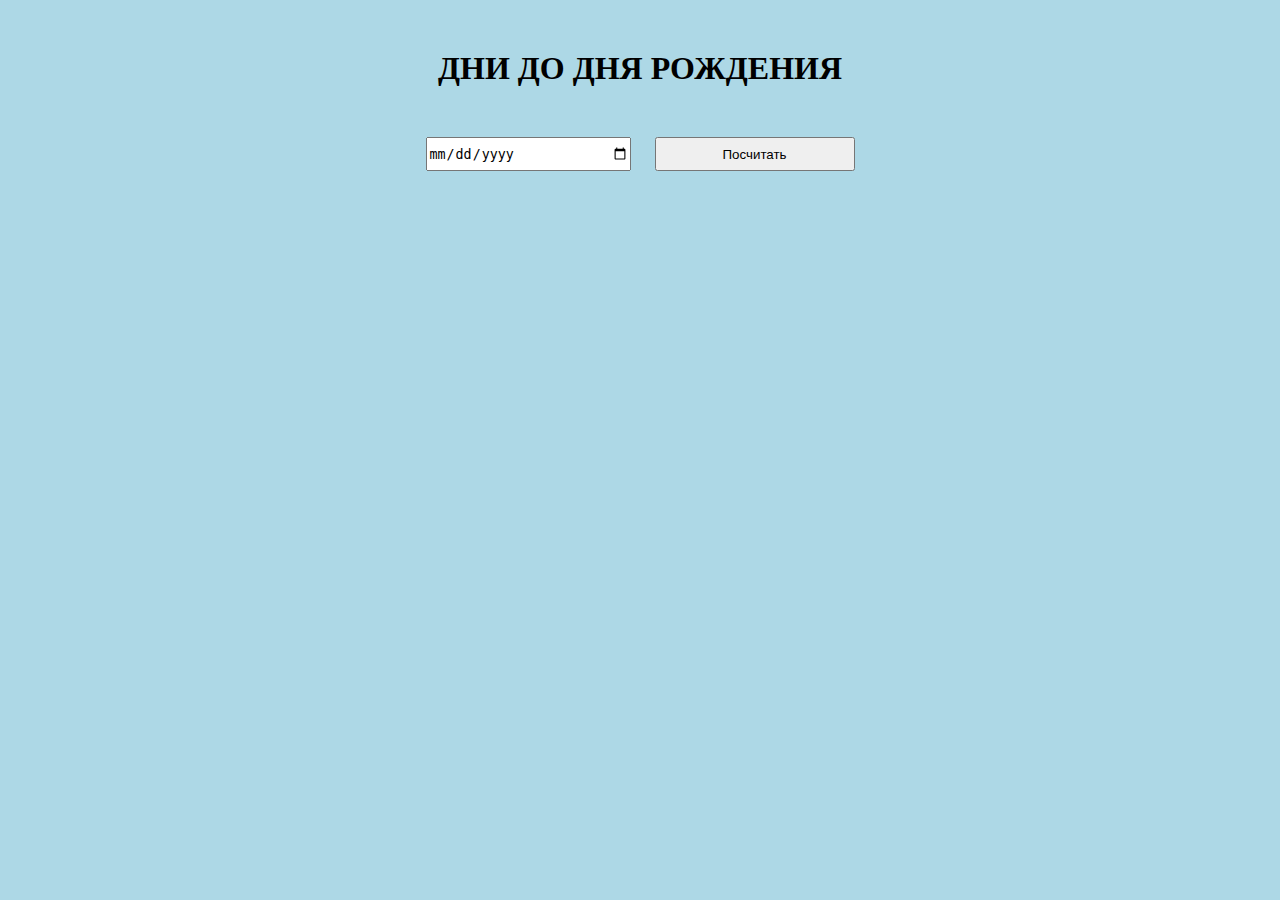
<file: birthday/index.html>
<!DOCTYPE html>
<html lang="en">
<head>
    <meta charset="UTF-8">
    <meta name="viewport" content="width=device-width, initial-scale=1.0">
    <title>Birthday</title>
    <link rel="stylesheet" href="./assets/style.css">
</head>
<body>
    <h1 class="title">Дни до дня рождения</h1>
    <div class="inputs">
        <input type="date" class="input">
        <button class="button">Посчитать</button>
    </div>
    <div class="error"></div>
    <div class="result"></div>
    <script src="./assets/script.js"></script>
</body>
</html>
</file>
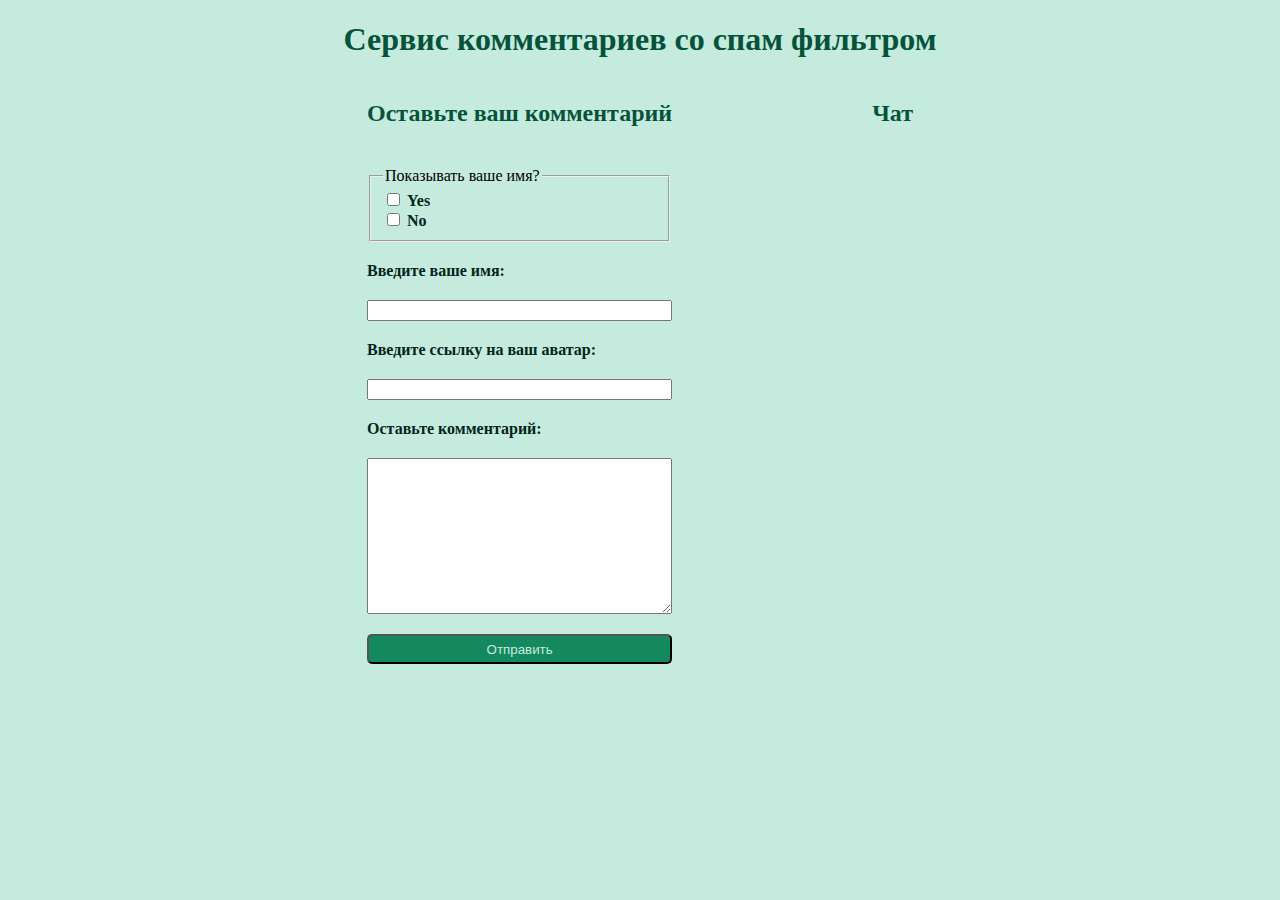
<file: star/index.html>
<!DOCTYPE html>
<html lang="en">
<head>
    <meta charset="UTF-8">
    <meta name="viewport" content="width=device-width, initial-scale=1.0">
    <title>Comment service</title>
    <link rel="stylesheet" href="./assets/styles/index.css">
</head>
<body>
    <h1>Сервис комментариев со спам фильтром</h1>
    <div class="wrapper">
        <div id="userInputs">
            <h2>Оставьте ваш комментарий</h2>
            <fieldset>
                <legend>Показывать ваше имя?</legend>
                <div>
                    <input type="checkbox" id="yes" name="yes">
                    <label for="yes">Yes</label>
                </div>
                <div>
                    <input type="checkbox" id="no" name="no">
                    <label for="no">No</label>
                </div>
            </fieldset>
            <label for="name">Введите ваше имя:</label>
            <input type="text" name="name" id="name">
            <label for="avatar">Введите ссылку на ваш аватар:</label>
            <input type="text" name="avatar" id="avatar">
            <label for="comment">Оставьте комментарий:</label>
            <textarea name="comment" id="comment" cols="30" rows="10"></textarea>
            <button id="button">Отправить</button>
        </div>
        <div id="chat">
            <h2>Чат</h2>
        </div>
    </div>
    <script src="./assets/script/index.js"></script>
</body>
</html>
</file>
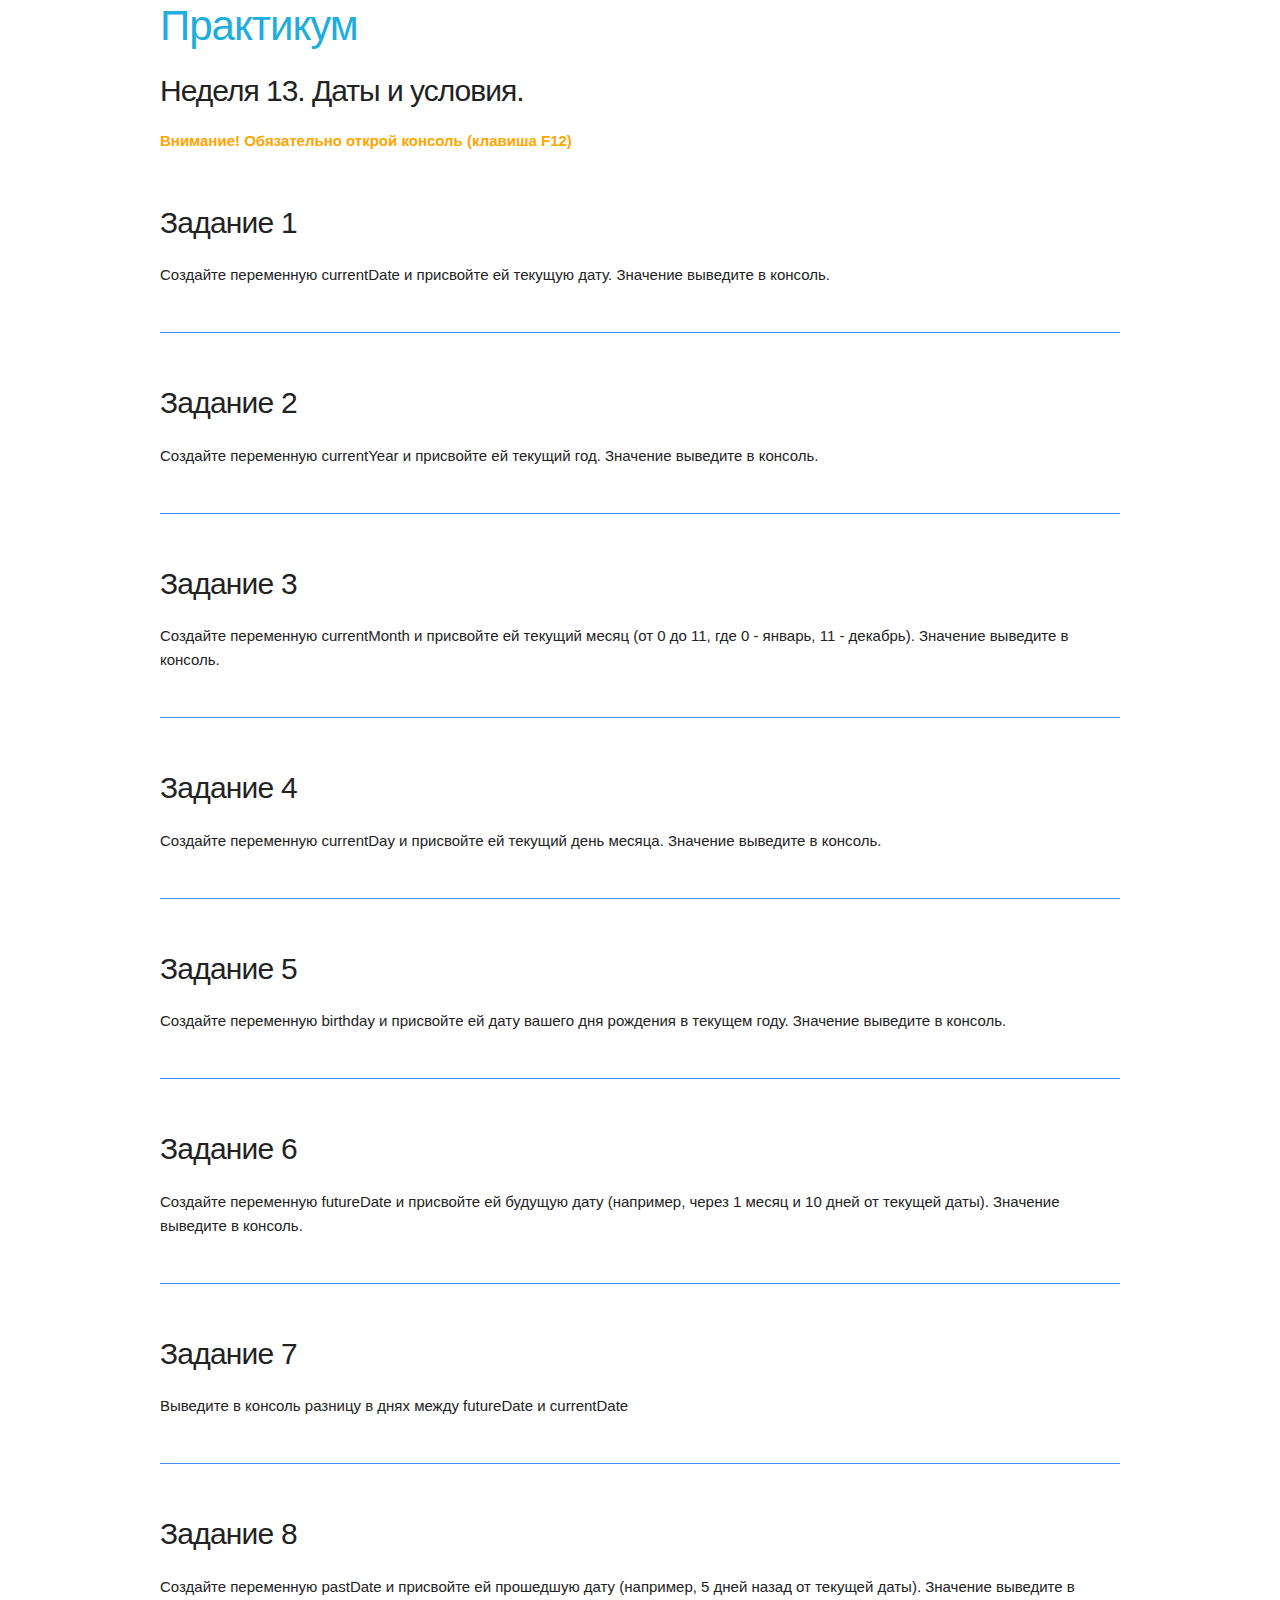
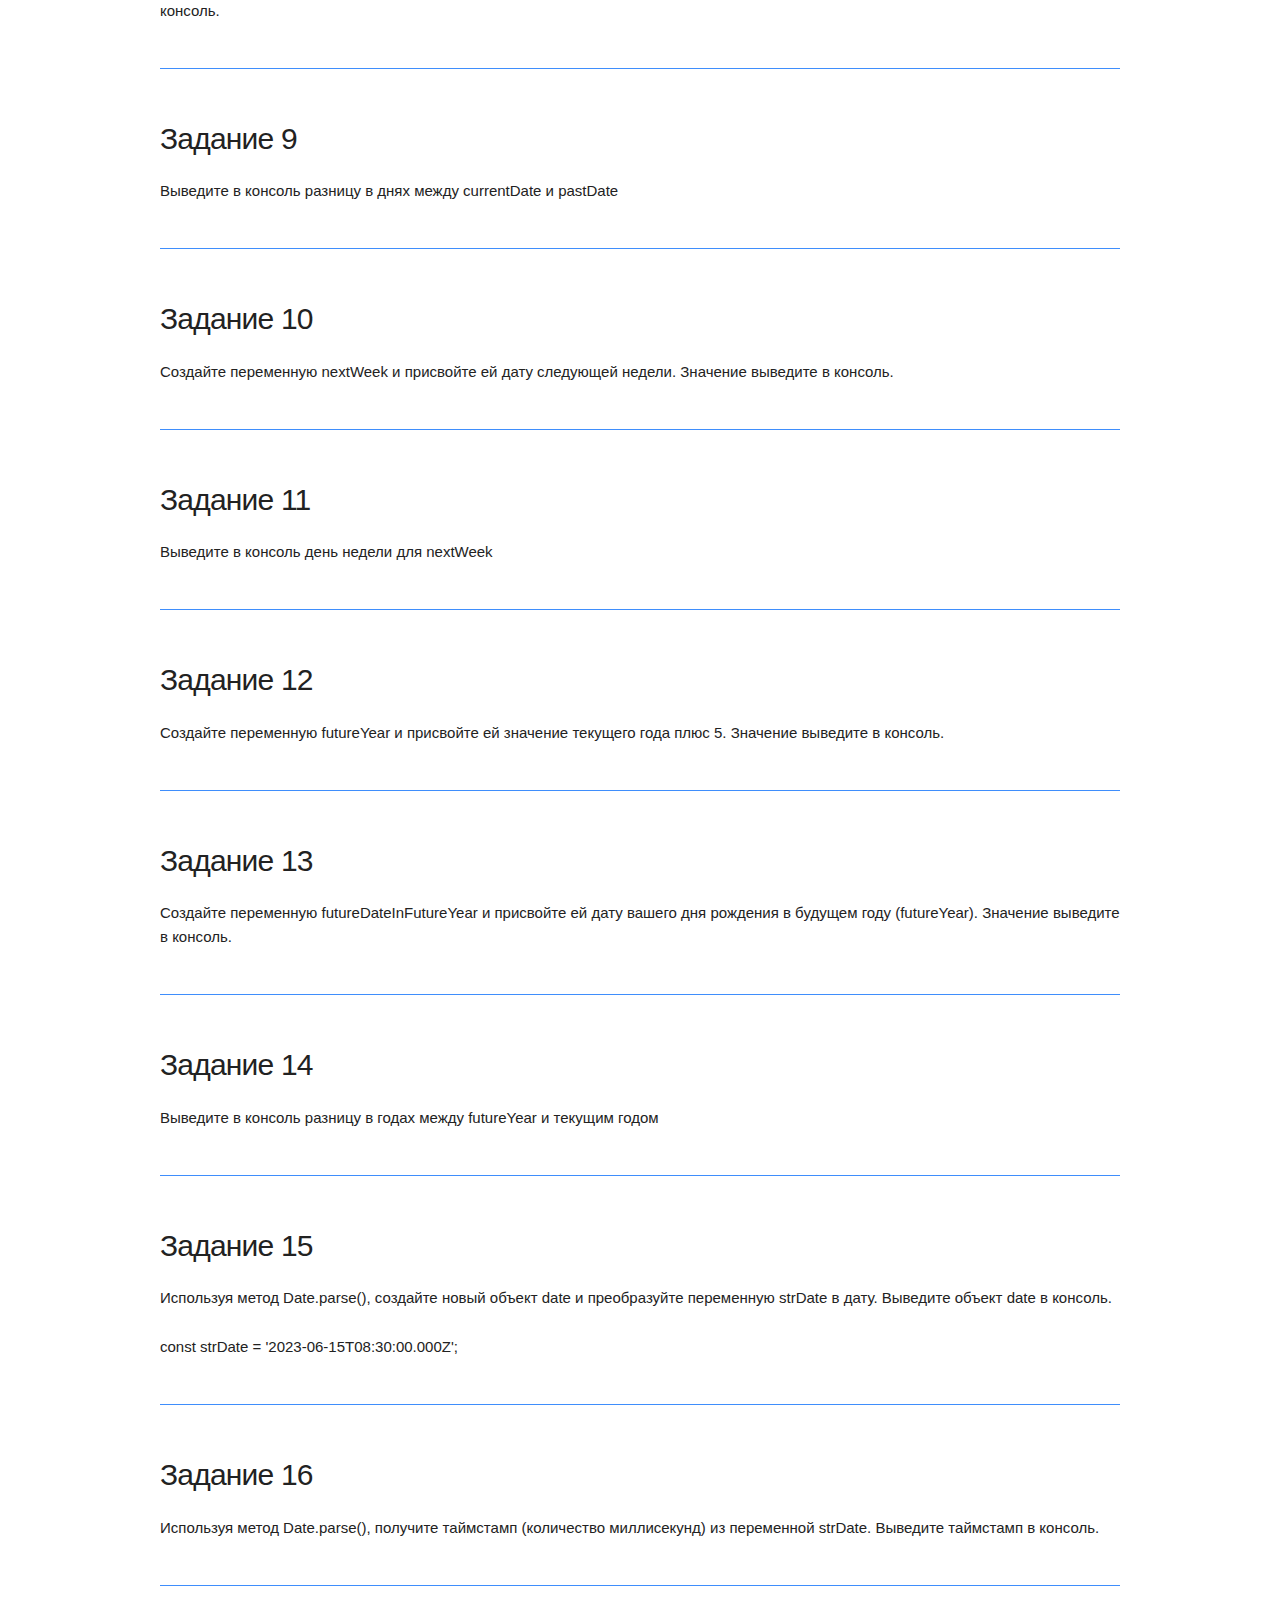
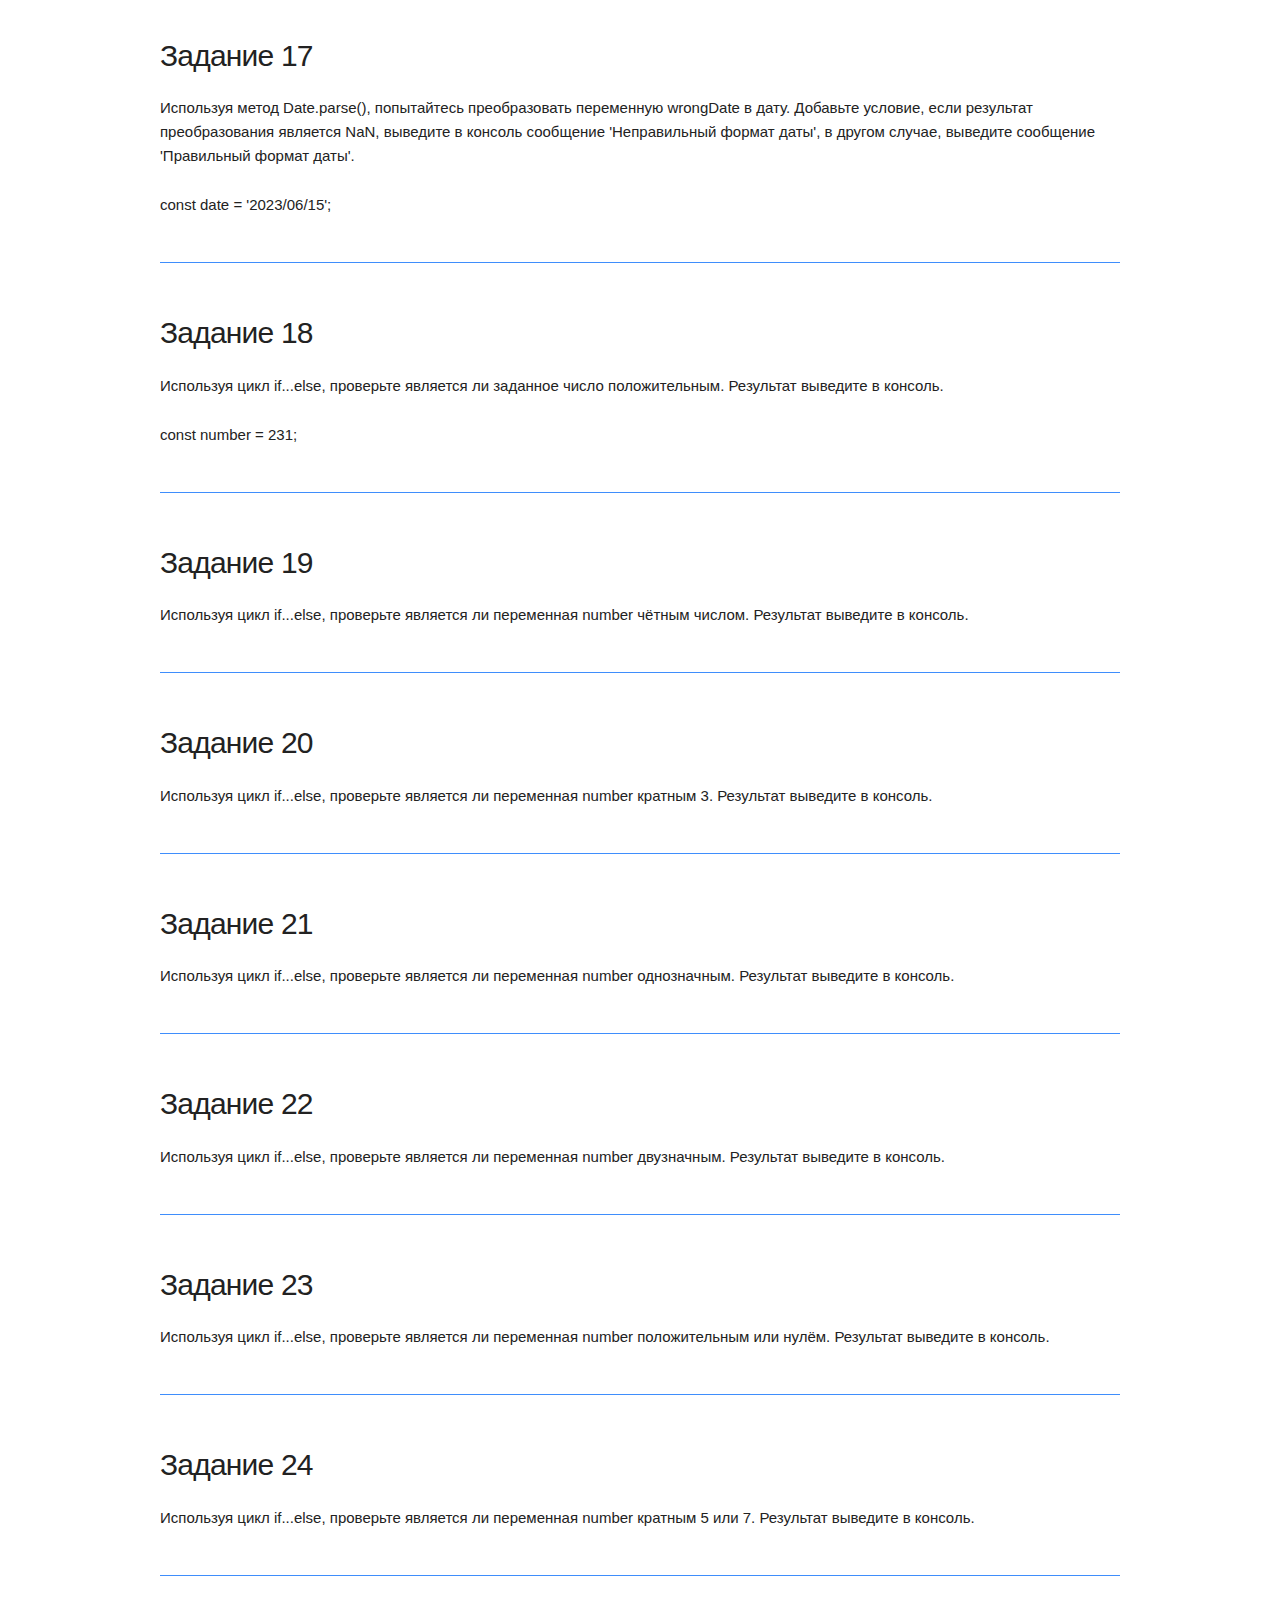
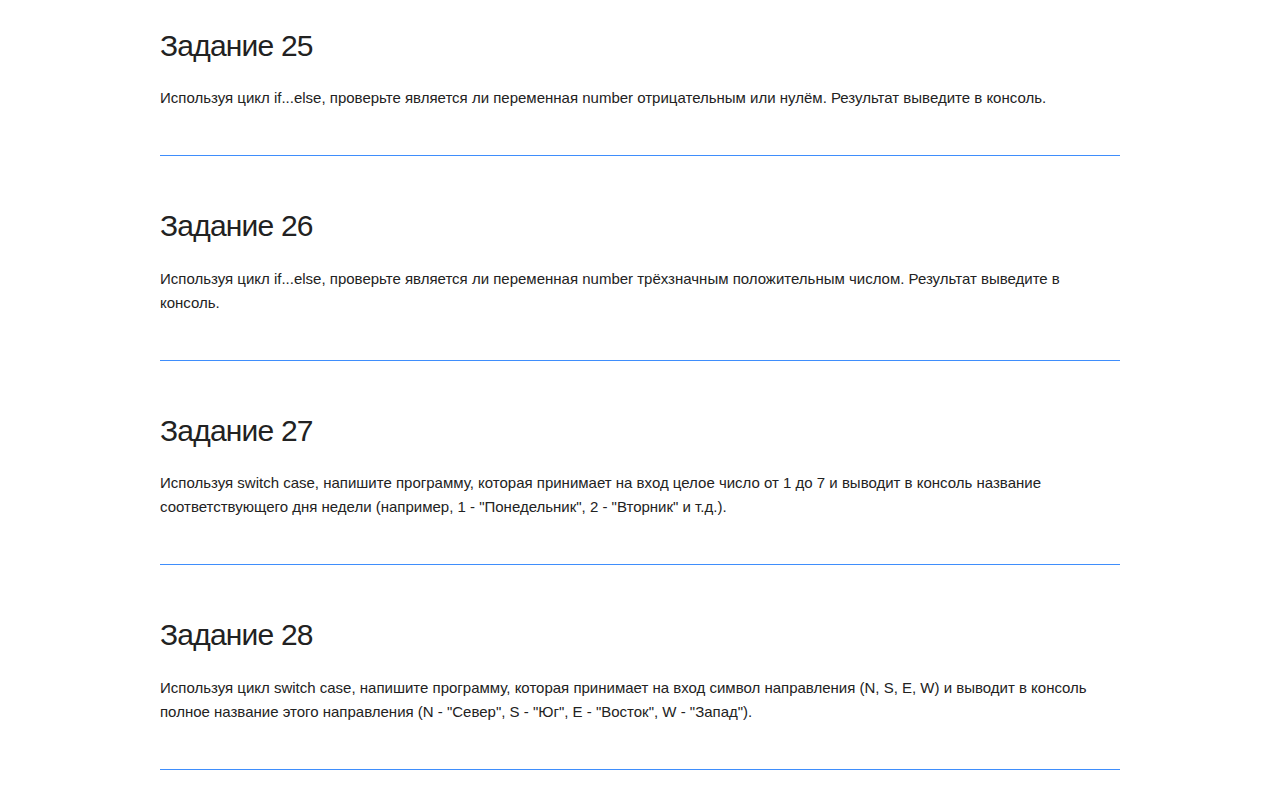
<file: practicum/Week 13/week13.html>
<!DOCTYPE html>
<html lang="ru">
	<head>
		<meta charset="UTF-8" />
		<meta name="viewport" content="width=device-width, initial-scale=1.0" />
		<meta http-equiv="X-UA-Compatible" content="ie=edge" />
		<title>JS 2.0. Практикум.</title>
		<link rel="stylesheet" href="assets/style.css" />
		<link rel="stylesheet" href="assets/skeleton.css" />
		<link rel="stylesheet" href="assets/normalize.css" />
	</head>

	<body>
		<div class="container">
			<h2><a>Практикум</a></h2>
			<h1>Неделя 13. Даты и условия.</h1>
			<p class="text-orange">
				<b>Внимание! Обязательно открой консоль (клавиша F12)</b>
			</p>

			<section>
				<h4>Задание 1</h4>
				<p>
					Создайте переменную currentDate и присвойте ей текущую дату. Значение выведите в консоль.
				</p>
			</section>

			<section>
				<h4>Задание 2</h4>
				<p>
					Создайте переменную currentYear и присвойте ей текущий год. Значение выведите в консоль.
				</p>
			</section>

			<section>
				<h4>Задание 3</h4>
				<p>
					Создайте переменную currentMonth и присвойте ей текущий месяц (от 0 до 11, где 0 - январь,
					11 - декабрь). Значение выведите в консоль.
				</p>
			</section>

			<section>
				<h4>Задание 4</h4>
				<p>
					Создайте переменную currentDay и присвойте ей текущий день месяца. Значение выведите в
					консоль.
				</p>
			</section>

			<section>
				<h4>Задание 5</h4>
				<p>
					Создайте переменную birthday и присвойте ей дату вашего дня рождения в текущем году.
					Значение выведите в консоль.
				</p>
			</section>

			<section>
				<h4>Задание 6</h4>
				<p>
					Создайте переменную futureDate и присвойте ей будущую дату (например, через 1 месяц и 10
					дней от текущей даты). Значение выведите в консоль.
				</p>
			</section>

			<section>
				<h4>Задание 7</h4>
				<p>Выведите в консоль разницу в днях между futureDate и currentDate</p>
			</section>

			<section>
				<h4>Задание 8</h4>
				<p>
					Создайте переменную pastDate и присвойте ей прошедшую дату (например, 5 дней назад от
					текущей даты). Значение выведите в консоль.
				</p>
			</section>

			<section>
				<h4>Задание 9</h4>
				<p>Выведите в консоль разницу в днях между currentDate и pastDate</p>
			</section>

			<section>
				<h4>Задание 10</h4>
				<p>
					Создайте переменную nextWeek и присвойте ей дату следующей недели. Значение выведите в
					консоль.
				</p>
			</section>

			<section>
				<h4>Задание 11</h4>
				<p>Выведите в консоль день недели для nextWeek</p>
			</section>

			<section>
				<h4>Задание 12</h4>
				<p>
					Создайте переменную futureYear и присвойте ей значение текущего года плюс 5. Значение
					выведите в консоль.
				</p>
			</section>

			<section>
				<h4>Задание 13</h4>
				<p>
					Создайте переменную futureDateInFutureYear и присвойте ей дату вашего дня рождения в
					будущем году (futureYear). Значение выведите в консоль.
				</p>
			</section>

			<section>
				<h4>Задание 14</h4>
				<p>Выведите в консоль разницу в годах между futureYear и текущим годом</p>
			</section>

			<section>
				<h4>Задание 15</h4>
				<p>
					Используя метод Date.parse(), создайте новый объект date и преобразуйте переменную strDate
					в дату. Выведите объект date в консоль.
				</p>
				<p>const strDate = '2023-06-15T08:30:00.000Z';</p>
			</section>

			<section>
				<h4>Задание 16</h4>
				<p>
					Используя метод Date.parse(), получите таймстамп (количество миллисекунд) из переменной
					strDate. Выведите таймстамп в консоль.
				</p>
			</section>

			<section>
				<h4>Задание 17</h4>
				<p>
					Используя метод Date.parse(), попытайтесь преобразовать переменную wrongDate в дату.
					Добавьте условие, если результат преобразования является NaN, выведите в консоль сообщение
					'Неправильный формат даты', в другом случае, выведите сообщение 'Правильный формат даты'.
				</p>
				<p>const date = '2023/06/15';</p>
			</section>

			<section>
				<h4>Задание 18</h4>
				<p>
					Используя цикл if...else, проверьте является ли заданное число положительным. Результат
					выведите в консоль.
				</p>
				<p>const number = 231;</p>
			</section>

			<section>
				<h4>Задание 19</h4>
				<p>
					Используя цикл if...else, проверьте является ли переменная number чётным числом. Результат
					выведите в консоль.
				</p>
			</section>

			<section>
				<h4>Задание 20</h4>
				<p>
					Используя цикл if...else, проверьте является ли переменная number кратным 3. Результат
					выведите в консоль.
				</p>
			</section>

			<section>
				<h4>Задание 21</h4>
				<p>
					Используя цикл if...else, проверьте является ли переменная number однозначным. Результат
					выведите в консоль.
				</p>
			</section>

			<section>
				<h4>Задание 22</h4>
				<p>
					Используя цикл if...else, проверьте является ли переменная number двузначным. Результат
					выведите в консоль.
				</p>
			</section>

			<section>
				<h4>Задание 23</h4>
				<p>
					Используя цикл if...else, проверьте является ли переменная number положительным или нулём.
					Результат выведите в консоль.
				</p>
			</section>

			<section>
				<h4>Задание 24</h4>
				<p>
					Используя цикл if...else, проверьте является ли переменная number кратным 5 или 7.
					Результат выведите в консоль.
				</p>
			</section>

			<section>
				<h4>Задание 25</h4>
				<p>
					Используя цикл if...else, проверьте является ли переменная number отрицательным или нулём.
					Результат выведите в консоль.
				</p>
			</section>

			<section>
				<h4>Задание 26</h4>
				<p>
					Используя цикл if...else, проверьте является ли переменная number трёхзначным
					положительным числом. Результат выведите в консоль.
				</p>
			</section>

			<section>
				<h4>Задание 27</h4>
				<p>
					Используя switch case, напишите программу, которая принимает на вход целое число от 1 до 7
					и выводит в консоль название соответствующего дня недели (например, 1 - "Понедельник", 2 -
					"Вторник" и т.д.).
				</p>
			</section>

			<section>
				<h4>Задание 28</h4>
				<p>
					Используя цикл switch case, напишите программу, которая принимает на вход символ
					направления (N, S, E, W) и выводит в консоль полное название этого направления (N -
					"Север", S - "Юг", E - "Восток", W - "Запад").
				</p>
			</section>
		</div>

		<script src="week13.js"></script>
	</body>
</html>
</file>
<file: birthday/assets/style.css>
body {
    background-color: lightblue;
}

.title {
    margin-top: 50px;
    text-transform: uppercase;
    text-align: center;
}

.inputs {
    margin-top: 50px;
    text-align: center;
}

.input {
    width: 200px;
    height: 30px;
    margin-right: 20px;
}

.button {
    width: 200px;
    height: 34px;
}

.button:hover {
    cursor: pointer;
}

.result {
    margin-top: 30px;
    text-align: center;
    color: red;
}
</file>
<file: star/assets/styles/index.css>
body{
    background-color: #c5ebde;
}

h1{
    text-align: center;
    color: #06533a;
}

h2{
    color: #06533a;
}

label{
    font-weight: bold;
    color: #03251a;
}

.wrapper{
    display: flex;
    justify-content: center;
    gap: 200px;
}

#userInputs{
    display: flex;
    flex-direction: column;
    gap: 20px;
}

#button{
    border-radius: 5px;
    cursor: pointer;
    background-color: #14885f;
    color: #c5ebde;
    height: 30px;
}

#chat{
    display: flex;
    flex-direction: column;
}

img{
    width: 300px;
}
</file>
<file: practicum/Week 13/assets/style.css>
body {
    font-size: 18px;
}

h1 {
    font-size: 2.5rem;
}

h2 {
    font-size: 2.1rem;
}

h3 {
    font-size: 1.9rem;
}

h4 {
    font-size: 1.2rem;
    font-weight: bold;
}

h1.site-title {
    font-size:  1.5rem;
}
h2.site-title {
    font-size:  1.3rem;
}

section h3 {
    font-size: 1.1rem;
    text-transform: uppercase;
}

section {
    margin: 30px 0;
    padding: 20px 0;
    border-bottom: 1px solid #3f8efc;
}

.out-1, .out-2, .out-3, .out-4, .out-5, .out-6, .out-7, .out-8, .out-9, .out-10, .out-11, .out-12, .out-13, .out-14, .out-15, .out-16, .out-17, .out-18, .out-19, .out-20,.out-21,.out-22,.out-23,.out-24,.out-25,.out-26,.out-27,.out-28,.out-29,.out-30 {
    background: #dcdcdc;
    padding: 10px;
}

.text-orange {
    color: orange;
}

.bg-orange {
    background: orange;
}

pre {
    background: #bfd8ff;
    padding: 10px;
}



pre, blockquote, dl, figure, table, p, ul, ol, form {
    margin-bottom: 1.5rem;
}

.cd {
    font-family: monospace;
    background: aliceblue;
    padding-left: 15px;
    border-left: 2px solid #33C3F0;
}

div.section {
	border-top : 1px solid #c0c0c0;
	border-bottom : 1px solid #c0c0c0;
	margin: 20px 0;
	padding: 20px 0;
}
</file>
<file: practicum/Week 13/assets/skeleton.css>
/*
* Skeleton V2.0.4
* Copyright 2014, Dave Gamache
* www.getskeleton.com
* Free to use under the MIT license.
* http://www.opensource.org/licenses/mit-license.php
* 12/29/2014
*/


/* Table of contents
––––––––––––––––––––––––––––––––––––––––––––––––––
- Grid
- Base Styles
- Typography
- Links
- Buttons
- Forms
- Lists
- Code
- Tables
- Spacing
- Utilities
- Clearing
- Media Queries
*/


/* Grid
–––––––––––––––––––––––––––––––––––––––––––––––––– */
.container {
  position: relative;
  width: 100%;
  max-width: 960px;
  margin: 0 auto;
  padding: 0 20px;
  box-sizing: border-box; }
.column,
.columns {
  width: 100%;
  float: left;
  box-sizing: border-box; }

/* For devices larger than 400px */
@media (min-width: 400px) {
  .container {
    width: 85%;
    padding: 0; }
}

/* For devices larger than 550px */
@media (min-width: 550px) {
  .container {
    width: 80%; }
  .column,
  .columns {
    margin-left: 4%; }
  .column:first-child,
  .columns:first-child {
    margin-left: 0; }

  .one.column,
  .one.columns                    { width: 4.66666666667%; }
  .two.columns                    { width: 13.3333333333%; }
  .three.columns                  { width: 22%;            }
  .four.columns                   { width: 30.6666666667%; }
  .five.columns                   { width: 39.3333333333%; }
  .six.columns                    { width: 48%;            }
  .seven.columns                  { width: 56.6666666667%; }
  .eight.columns                  { width: 65.3333333333%; }
  .nine.columns                   { width: 74.0%;          }
  .ten.columns                    { width: 82.6666666667%; }
  .eleven.columns                 { width: 91.3333333333%; }
  .twelve.columns                 { width: 100%; margin-left: 0; }

  .one-third.column               { width: 30.6666666667%; }
  .two-thirds.column              { width: 65.3333333333%; }

  .one-half.column                { width: 48%; }

  /* Offsets */
  .offset-by-one.column,
  .offset-by-one.columns          { margin-left: 8.66666666667%; }
  .offset-by-two.column,
  .offset-by-two.columns          { margin-left: 17.3333333333%; }
  .offset-by-three.column,
  .offset-by-three.columns        { margin-left: 26%;            }
  .offset-by-four.column,
  .offset-by-four.columns         { margin-left: 34.6666666667%; }
  .offset-by-five.column,
  .offset-by-five.columns         { margin-left: 43.3333333333%; }
  .offset-by-six.column,
  .offset-by-six.columns          { margin-left: 52%;            }
  .offset-by-seven.column,
  .offset-by-seven.columns        { margin-left: 60.6666666667%; }
  .offset-by-eight.column,
  .offset-by-eight.columns        { margin-left: 69.3333333333%; }
  .offset-by-nine.column,
  .offset-by-nine.columns         { margin-left: 78.0%;          }
  .offset-by-ten.column,
  .offset-by-ten.columns          { margin-left: 86.6666666667%; }
  .offset-by-eleven.column,
  .offset-by-eleven.columns       { margin-left: 95.3333333333%; }

  .offset-by-one-third.column,
  .offset-by-one-third.columns    { margin-left: 34.6666666667%; }
  .offset-by-two-thirds.column,
  .offset-by-two-thirds.columns   { margin-left: 69.3333333333%; }

  .offset-by-one-half.column,
  .offset-by-one-half.columns     { margin-left: 52%; }

}


/* Base Styles
–––––––––––––––––––––––––––––––––––––––––––––––––– */
/* NOTE
html is set to 62.5% so that all the REM measurements throughout Skeleton
are based on 10px sizing. So basically 1.5rem = 15px :) */
html {
  font-size: 62.5%; }
body {
  font-size: 1.5em; /* currently ems cause chrome bug misinterpreting rems on body element */
  line-height: 1.6;
  font-weight: 400;
  font-family: "Raleway", "HelveticaNeue", "Helvetica Neue", Helvetica, Arial, sans-serif;
  color: #222; }


/* Typography
–––––––––––––––––––––––––––––––––––––––––––––––––– */
h1, h2, h3, h4, h5, h6 {
  margin-top: 0;
  margin-bottom: 2rem;
  font-weight: 300; }
h1 { font-size: 4.0rem; line-height: 1.2;  letter-spacing: -.1rem;}
h2 { font-size: 3.6rem; line-height: 1.25; letter-spacing: -.1rem; }
h3 { font-size: 3.0rem; line-height: 1.3;  letter-spacing: -.1rem; }
h4 { font-size: 2.4rem; line-height: 1.35; letter-spacing: -.08rem; }
h5 { font-size: 1.8rem; line-height: 1.5;  letter-spacing: -.05rem; }
h6 { font-size: 1.5rem; line-height: 1.6;  letter-spacing: 0; }

/* Larger than phablet */
@media (min-width: 550px) {
  h1 { font-size: 5.0rem; }
  h2 { font-size: 4.2rem; }
  h3 { font-size: 3.6rem; }
  h4 { font-size: 3.0rem; }
  h5 { font-size: 2.4rem; }
  h6 { font-size: 1.5rem; }
}

p {
  margin-top: 0; }


/* Links
–––––––––––––––––––––––––––––––––––––––––––––––––– */
a {
  color: #1EAEDB; }
a:hover {
  color: #0FA0CE; }


/* Buttons
–––––––––––––––––––––––––––––––––––––––––––––––––– */
.button,
button,
input[type="submit"],
input[type="reset"],
input[type="button"] {
  display: inline-block;
  height: 38px;
  padding: 0 30px;
  color: #555;
  text-align: center;
  font-size: 11px;
  font-weight: 600;
  line-height: 38px;
  letter-spacing: .1rem;
  text-transform: uppercase;
  text-decoration: none;
  white-space: nowrap;
  background-color: transparent;
  border-radius: 4px;
  border: 1px solid #bbb;
  cursor: pointer;
  box-sizing: border-box; }
.button:hover,
button:hover,
input[type="submit"]:hover,
input[type="reset"]:hover,
input[type="button"]:hover,
.button:focus,
button:focus,
input[type="submit"]:focus,
input[type="reset"]:focus,
input[type="button"]:focus {
  color: #333;
  border-color: #888;
  outline: 0; }
.button.button-primary,
button.button-primary,
input[type="submit"].button-primary,
input[type="reset"].button-primary,
input[type="button"].button-primary {
  color: #FFF;
  background-color: #33C3F0;
  border-color: #33C3F0; }
.button.button-primary:hover,
button.button-primary:hover,
input[type="submit"].button-primary:hover,
input[type="reset"].button-primary:hover,
input[type="button"].button-primary:hover,
.button.button-primary:focus,
button.button-primary:focus,
input[type="submit"].button-primary:focus,
input[type="reset"].button-primary:focus,
input[type="button"].button-primary:focus {
  color: #FFF;
  background-color: #1EAEDB;
  border-color: #1EAEDB; }


/* Forms
–––––––––––––––––––––––––––––––––––––––––––––––––– */
input[type="email"],
input[type="number"],
input[type="search"],
input[type="text"],
input[type="tel"],
input[type="url"],
input[type="password"],
textarea,
select {
  height: 38px;
  padding: 6px 10px; /* The 6px vertically centers text on FF, ignored by Webkit */
  background-color: #fff;
  border: 1px solid #D1D1D1;
  border-radius: 4px;
  box-shadow: none;
  box-sizing: border-box; }
/* Removes awkward default styles on some inputs for iOS */
input[type="email"],
input[type="number"],
input[type="search"],
input[type="text"],
input[type="tel"],
input[type="url"],
input[type="password"],
textarea {
  -webkit-appearance: none;
     -moz-appearance: none;
          appearance: none; }
textarea {
  min-height: 65px;
  padding-top: 6px;
  padding-bottom: 6px; }
input[type="email"]:focus,
input[type="number"]:focus,
input[type="search"]:focus,
input[type="text"]:focus,
input[type="tel"]:focus,
input[type="url"]:focus,
input[type="password"]:focus,
textarea:focus,
select:focus {
  border: 1px solid #33C3F0;
  outline: 0; }
label,
legend {
  display: block;
  margin-bottom: .5rem;
  font-weight: 600; }
fieldset {
  padding: 0;
  border-width: 0; }
input[type="checkbox"],
input[type="radio"] {
  display: inline; }
label > .label-body {
  display: inline-block;
  margin-left: .5rem;
  font-weight: normal; }


/* Lists
–––––––––––––––––––––––––––––––––––––––––––––––––– */
ul {
  list-style: circle inside; }
ol {
  list-style: decimal inside; }
ol, ul {
  padding-left: 0;
  margin-top: 0; }
ul ul,
ul ol,
ol ol,
ol ul {
  margin: 1.5rem 0 1.5rem 3rem;
  font-size: 90%; }
li {
  margin-bottom: 1rem; }


/* Code
–––––––––––––––––––––––––––––––––––––––––––––––––– */
code {
  padding: .2rem .5rem;
  margin: 0 .2rem;
  font-size: 90%;
  white-space: nowrap;
  background: #F1F1F1;
  border: 1px solid #E1E1E1;
  border-radius: 4px; }
pre > code {
  display: block;
  padding: 1rem 1.5rem;
  white-space: pre; }


/* Tables
–––––––––––––––––––––––––––––––––––––––––––––––––– */
th,
td {
  padding: 12px 15px;
  text-align: left;
  border-bottom: 1px solid #E1E1E1; }
th:first-child,
td:first-child {
  padding-left: 0; }
th:last-child,
td:last-child {
  padding-right: 0; }


/* Spacing
–––––––––––––––––––––––––––––––––––––––––––––––––– */
button,
.button {
  margin-bottom: 1rem; }
input,
textarea,
select,
fieldset {
  margin-bottom: 1.5rem; }
pre,
blockquote,
dl,
figure,
table,
p,
ul,
ol,
form {
  margin-bottom: 2.5rem; }


/* Utilities
–––––––––––––––––––––––––––––––––––––––––––––––––– */
.u-full-width {
  width: 100%;
  box-sizing: border-box; }
.u-max-full-width {
  max-width: 100%;
  box-sizing: border-box; }
.u-pull-right {
  float: right; }
.u-pull-left {
  float: left; }


/* Misc
–––––––––––––––––––––––––––––––––––––––––––––––––– */
hr {
  margin-top: 3rem;
  margin-bottom: 3.5rem;
  border-width: 0;
  border-top: 1px solid #E1E1E1; }


/* Clearing
–––––––––––––––––––––––––––––––––––––––––––––––––– */

/* Self Clearing Goodness */
.container:after,
.row:after,
.u-cf {
  content: "";
  display: table;
  clear: both; }


/* Media Queries
–––––––––––––––––––––––––––––––––––––––––––––––––– */
/*
Note: The best way to structure the use of media queries is to create the queries
near the relevant code. For example, if you wanted to change the styles for buttons
on small devices, paste the mobile query code up in the buttons section and style it
there.
*/


/* Larger than mobile */
@media (min-width: 400px) {}

/* Larger than phablet (also point when grid becomes active) */
@media (min-width: 550px) {}

/* Larger than tablet */
@media (min-width: 750px) {}

/* Larger than desktop */
@media (min-width: 1000px) {}

/* Larger than Desktop HD */
@media (min-width: 1200px) {}
</file>
